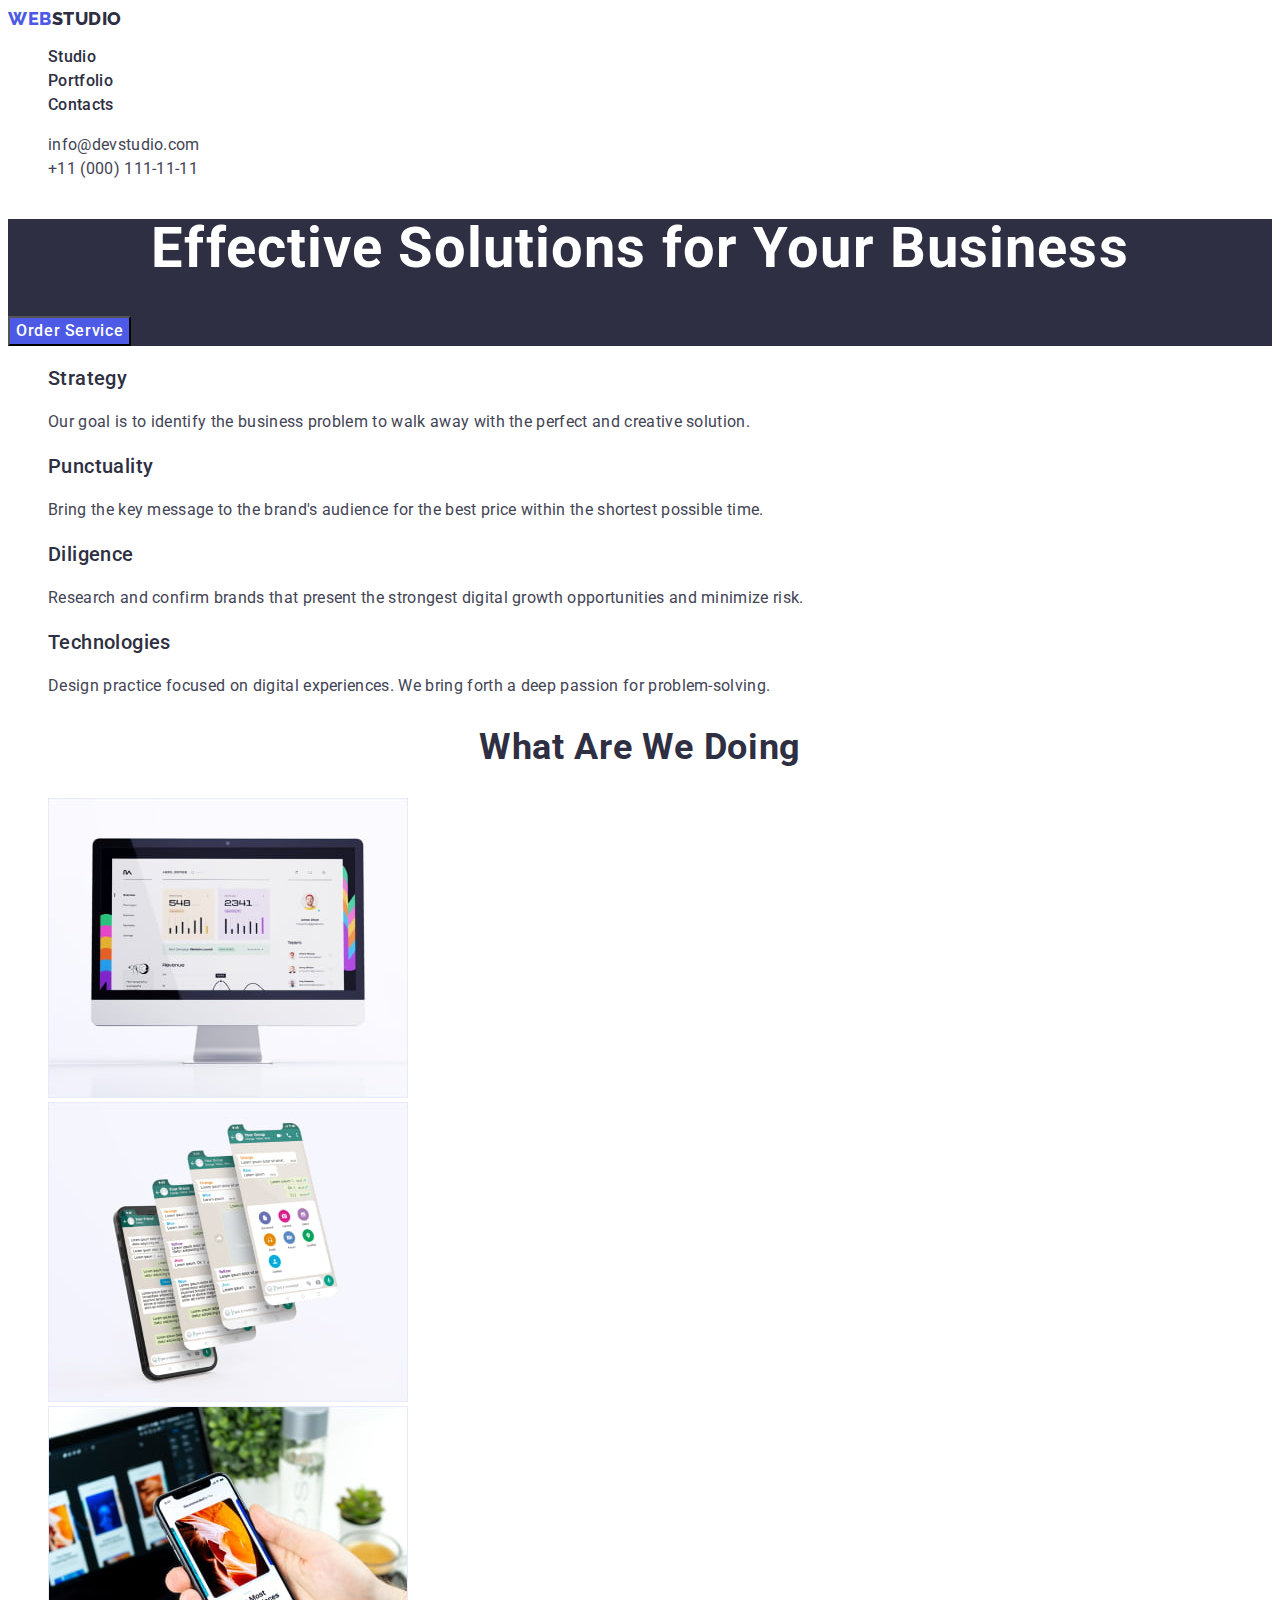
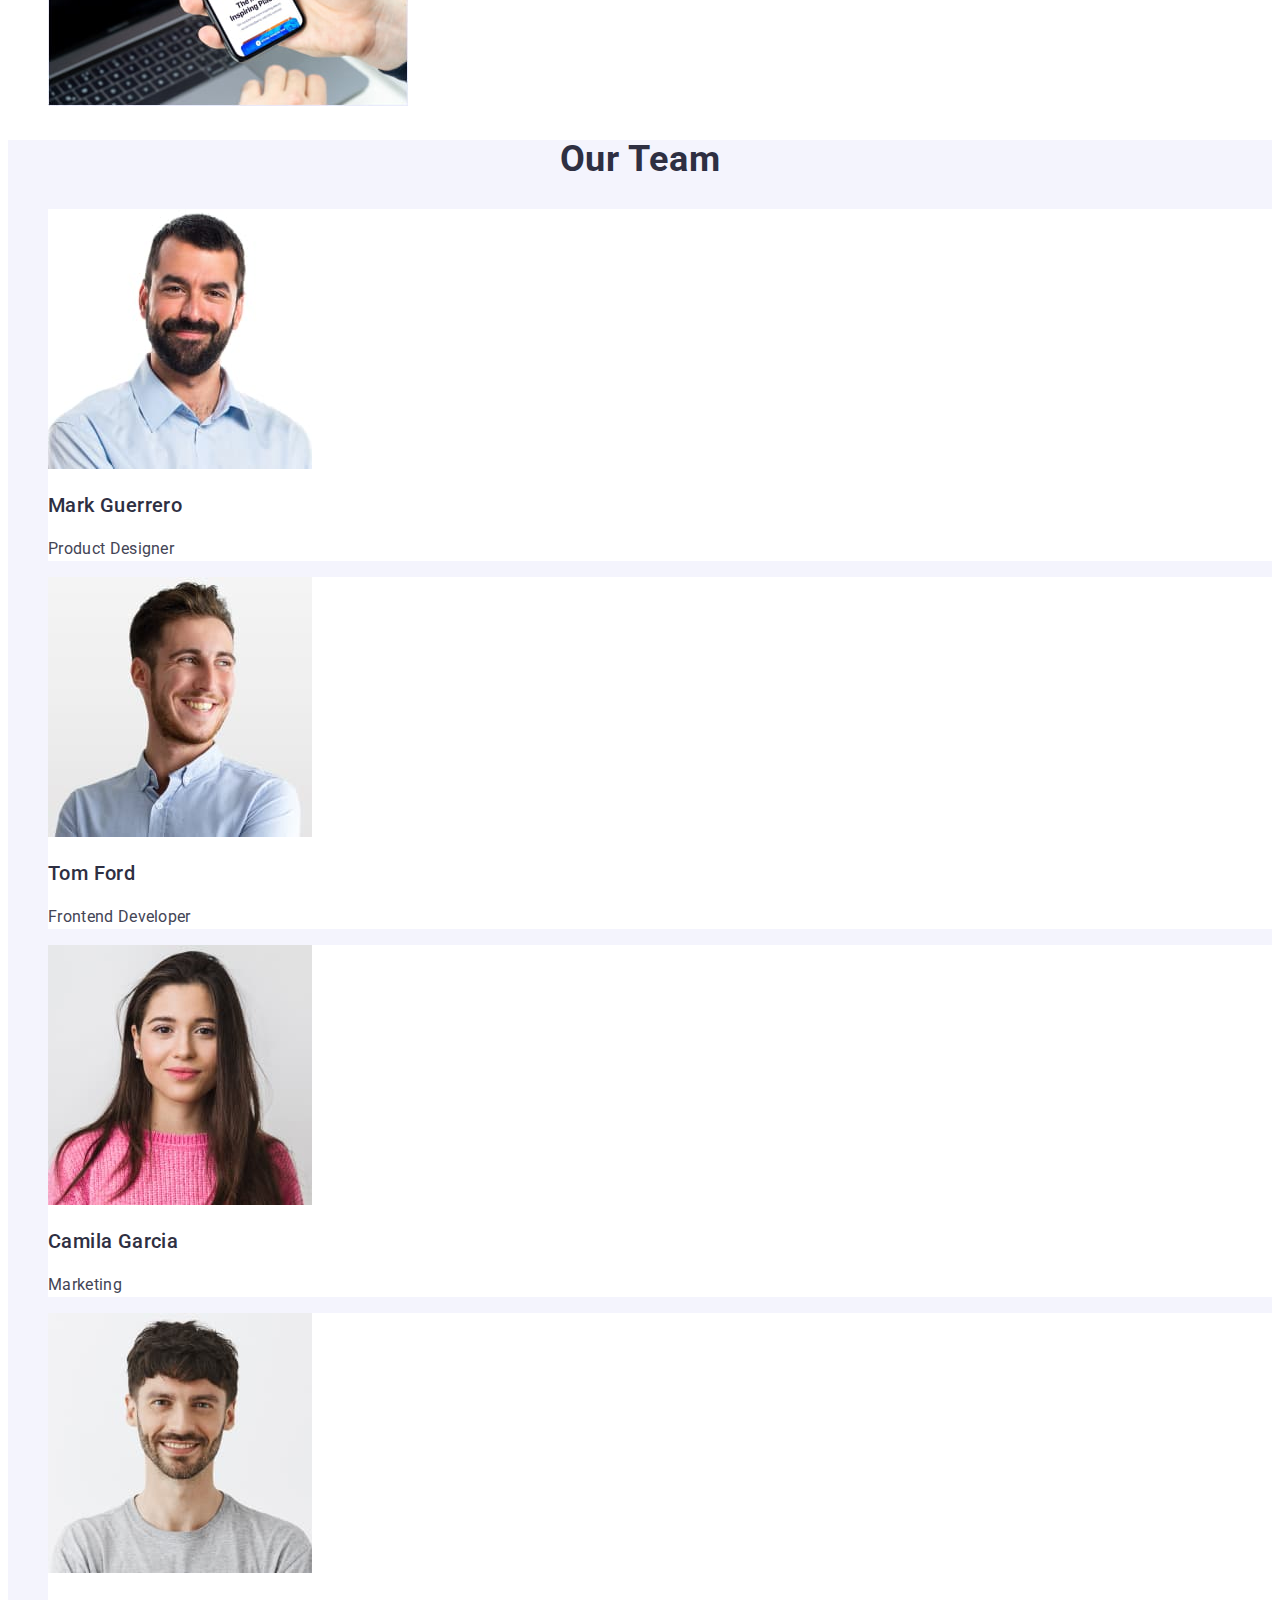
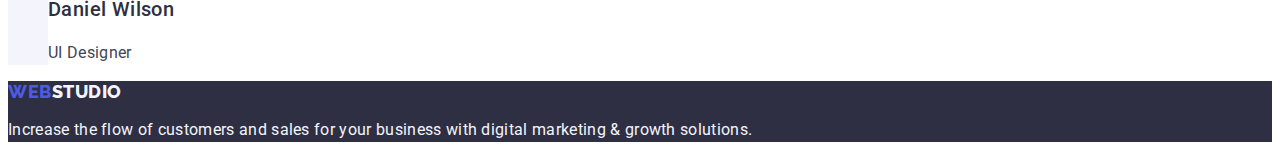
<file: index.html>
<!DOCTYPE html>
<html lang="en">
  <head>
    <meta charset="UTF-8" />
    <meta name="viewport" content="width=device-width, initial-scale=1.0" />
    <link rel="preconnect" href="https://fonts.googleapis.com" />
    <link rel="preconnect" href="https://fonts.gstatic.com" crossorigin />
    <link
      href="https://fonts.googleapis.com/css2?family=Raleway:wght@800&family=Roboto:wght@400;500;700&display=swap"
      rel="stylesheet"
    />
    <link rel="stylesheet" href="./css/styles.css" />
    <title>WebStudio</title>
  </head>
  <body>
    <header>
      <nav>
        <a class="logo link" href="./index.html"
          >Web<span class="logo-accent">Studio</span></a
        >
        <ul class="list">
          <li>
            <a class="link-nav link" href="./index.html">Studio</a>
          </li>
          <li>
            <a class="link-nav link" href="./portfolio.html">Portfolio</a>
          </li>
          <li>
            <a class="link-nav link" href="">Contacts</a>
          </li>
        </ul>
      </nav>
      <address class="contact">
        <ul class="list">
          <li>
            <a class="contacts link" href="mailto:info@devstudio.com"
              >info@devstudio.com</a
            >
          </li>
          <li>
            <a class="contacts link" href="tel:+110001111111"
              >+11 (000) 111-11-11</a
            >
          </li>
        </ul>
      </address>
    </header>
    <main>
      <section class="hero">
        <h1 class="hero-title">Effective Solutions for Your Business</h1>
        <button type="button" class="btn">Order Service</button>
      </section>
      <section>
        <h2 hidden>Features</h2>
        <ul class="list">
          <li>
            <h3 class="features-title">Strategy</h3>
            <p class="features-text">
              Our goal is to identify the business problem to walk away with the
              perfect and creative solution.
            </p>
          </li>
          <li>
            <h3 class="features-title">Punctuality</h3>
            <p class="features-text">
              Bring the key message to the brand's audience for the best price
              within the shortest possible time.
            </p>
          </li>
          <li>
            <h3 class="features-title">Diligence</h3>
            <p class="features-text">
              Research and confirm brands that present the strongest digital
              growth opportunities and minimize risk.
            </p>
          </li>
          <li>
            <h3 class="features-title">Technologies</h3>
            <p class="features-text">
              Design practice focused on digital experiences. We bring forth a
              deep passion for problem-solving.
            </p>
          </li>
        </ul>
      </section>
      <section>
        <h2 class="about-title">What are we doing</h2>
        <ul class="list">
          <li>
            <img
              src="./images/doings/img-1.jpg"
              alt="monitor"
              height="300"
              width="360"
            />
          </li>
          <li>
            <img
              src="./images/doings/img-2.jpg"
              alt="mobile phone and screens"
              height="300"
              width="360"
            />
          </li>
          <li>
            <img
              src="./images/doings/img-3.jpg"
              alt="mobile phone and laptop"
              height="300"
              width="360"
            />
          </li>
        </ul>
      </section>
      <section class="cards">
        <h2 class="team-title">Our Team</h2>
        <ul class="list">
          <li class="card">
            <img
              src="./images/team/team-card-1.jpg"
              alt="photo person 1"
              height="260"
              width="264"
            />
            <h3 class="card-title">Mark Guerrero</h3>
            <p class="card-text team">Product Designer</p>
          </li>
          <li class="card">
            <img
              src="./images/team/team-card-2.jpg"
              alt="photo person 2"
              height="260"
              width="264"
            />
            <h3 class="card-title">Tom Ford</h3>
            <p class="card-text team">Frontend Developer</p>
          </li>
          <li class="card">
            <img
              src="./images/team/team-card-3.jpg"
              alt="photo person 3"
              height="260"
              width="264"
            />
            <h3 class="card-title">Camila Garcia</h3>
            <p class="card-text team">Marketing</p>
          </li>
          <li class="card">
            <img
              src="./images/team/team-card-4.jpg"
              alt="photo person 4"
              height="260"
              width="264"
            />
            <h3 class="card-title">Daniel Wilson</h3>
            <p class="card-text team">UI Designer</p>
          </li>
        </ul>
      </section>
    </main>
    <footer class="foo">
      <a class="logo link" href="./index.html"
        >Web<span class="accent">Studio</span></a
      >
      <p class="foo-text">
        Increase the flow of customers and sales for your business with digital
        marketing & growth solutions.
      </p>
    </footer>
  </body>
</html>
</file>
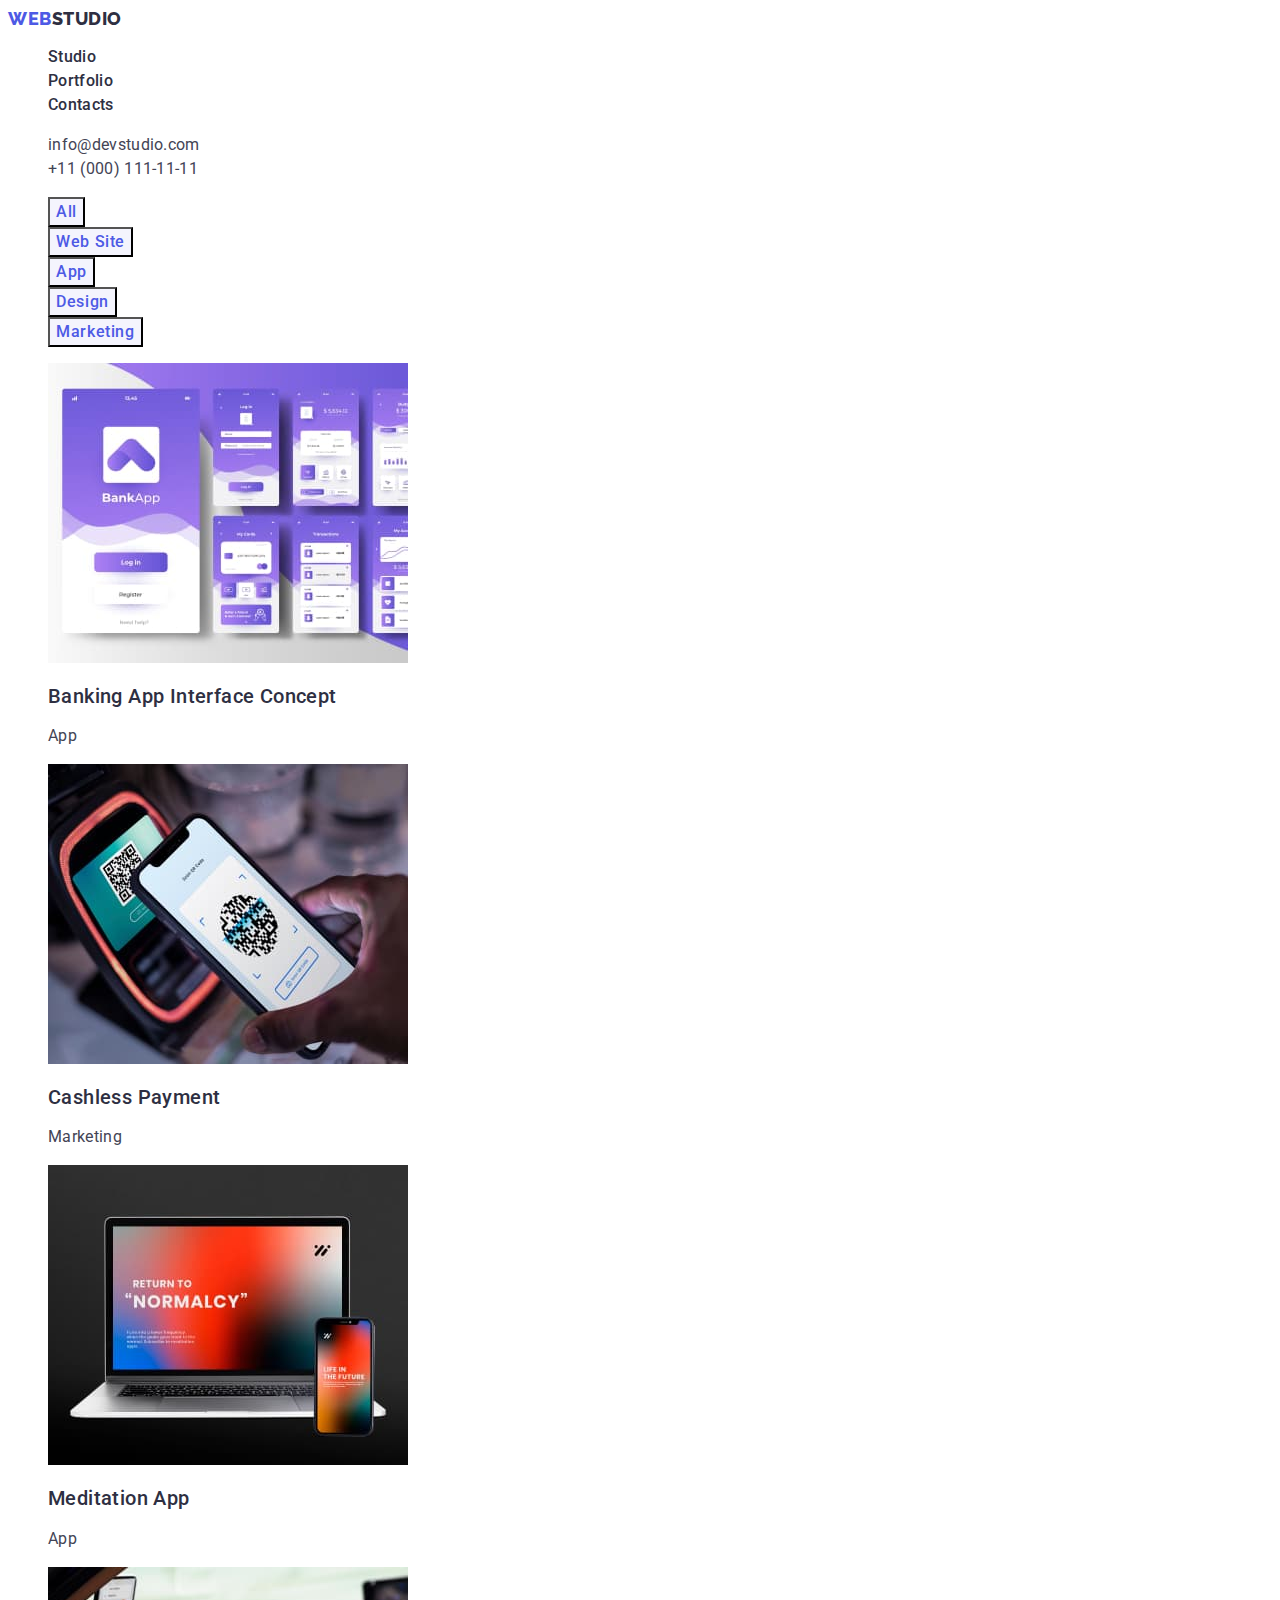
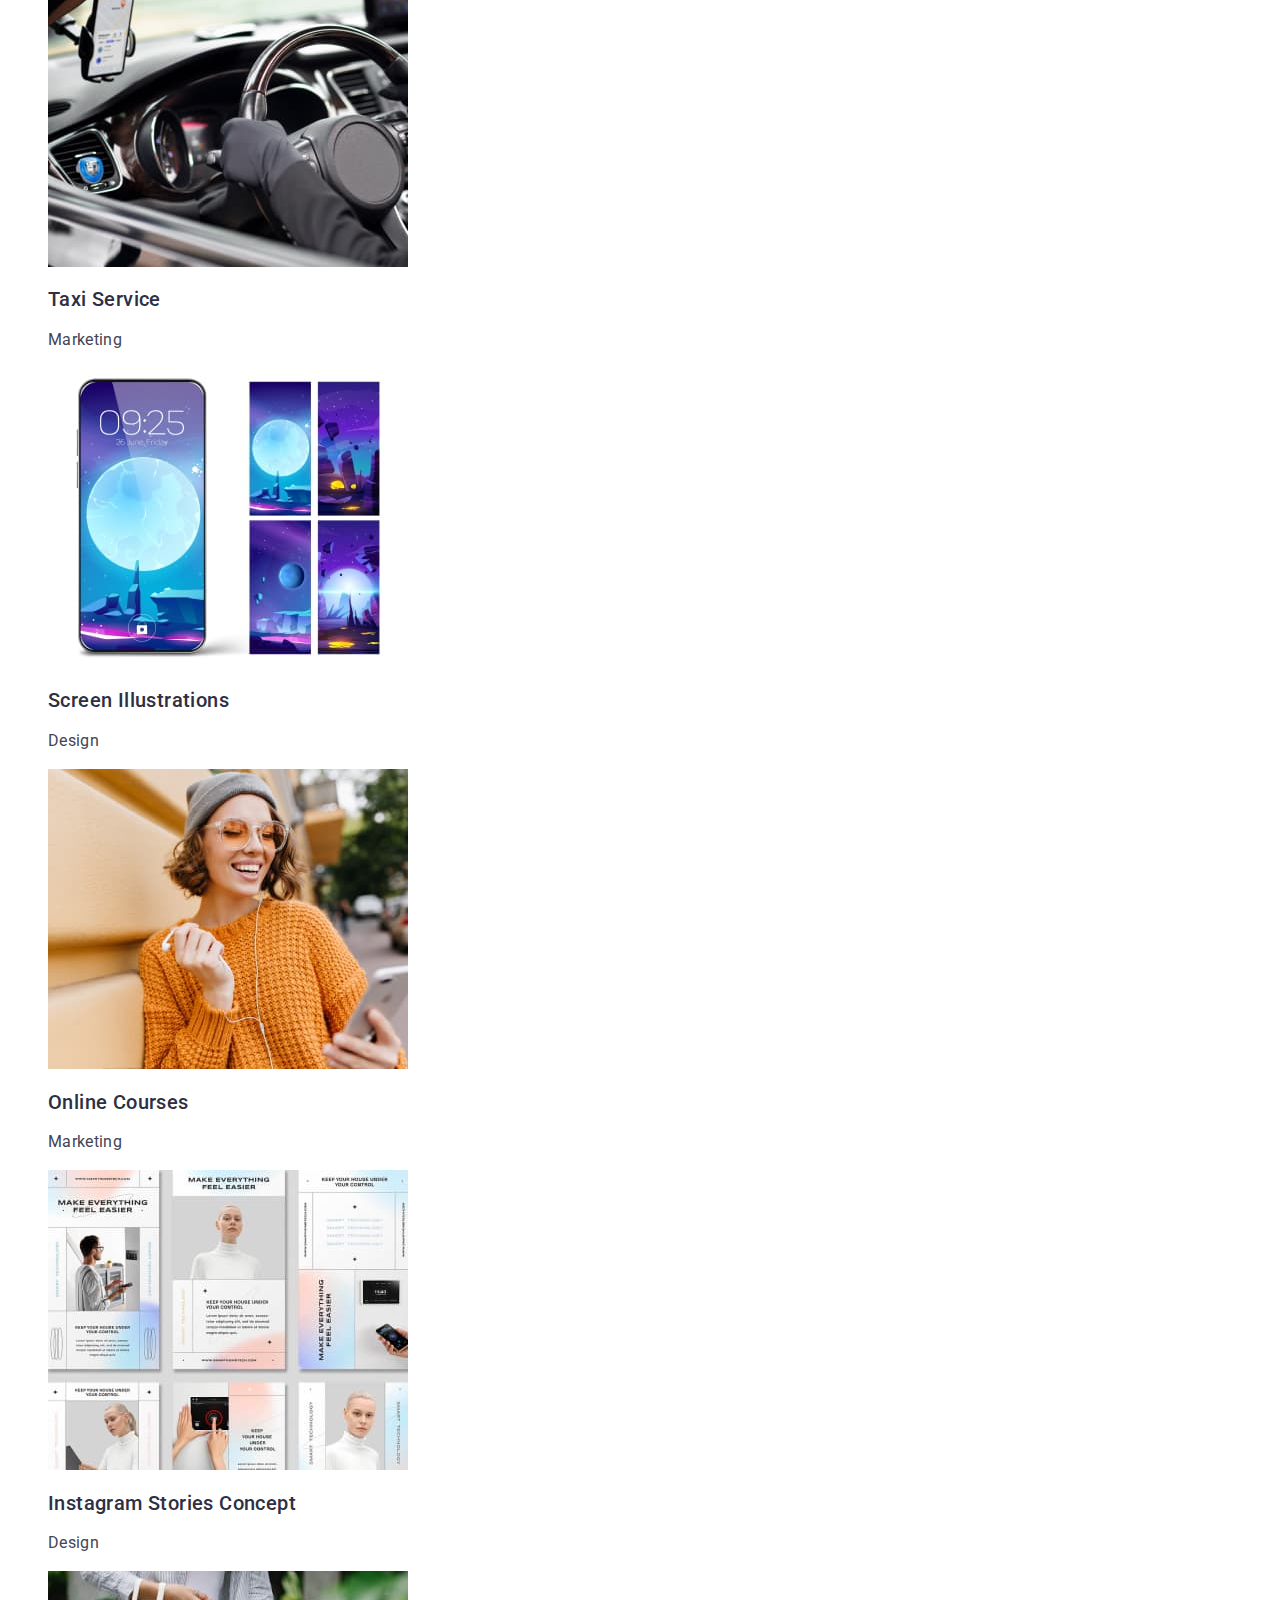
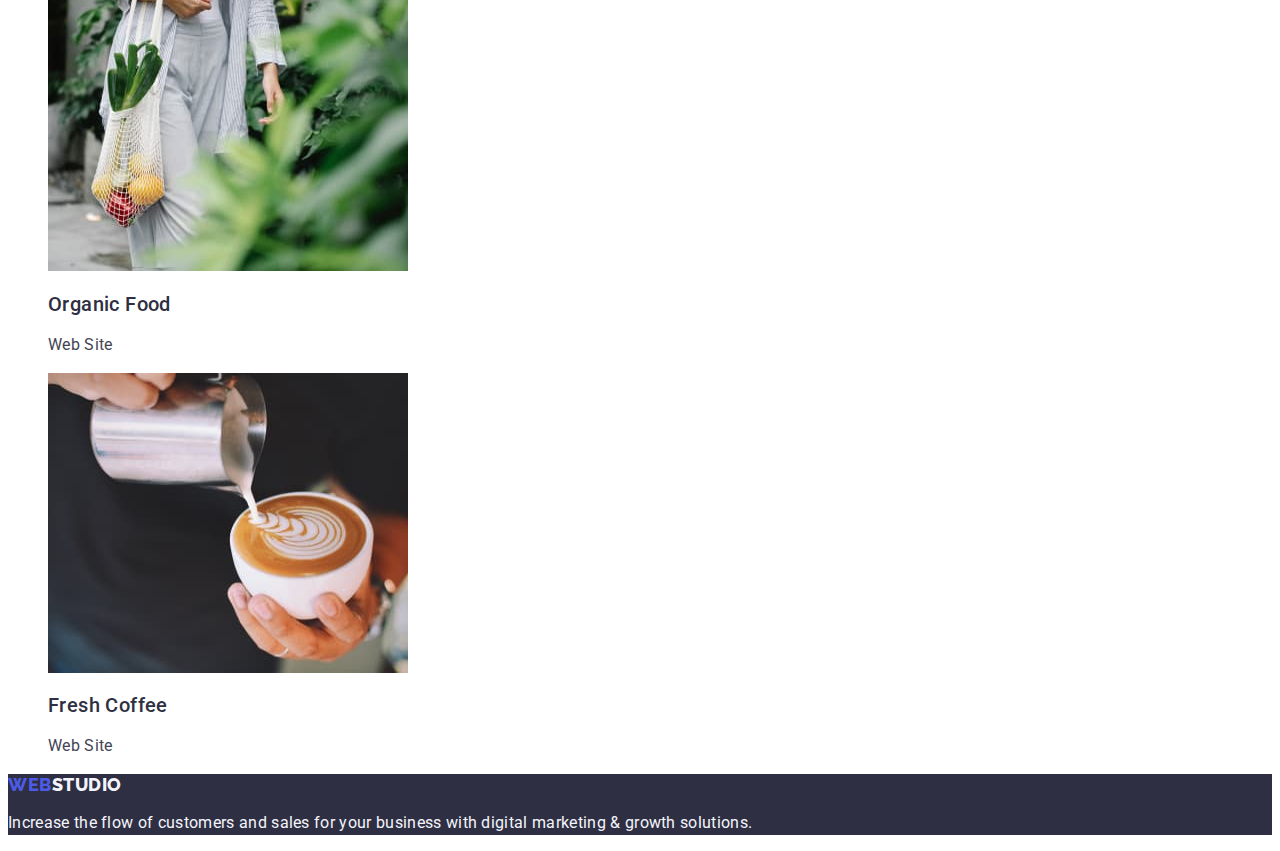
<file: portfolio.html>
<!DOCTYPE html>
<html lang="en">
  <head>
    <meta charset="UTF-8" />
    <meta name="viewport" content="width=device-width, initial-scale=1.0" />
    <link rel="preconnect" href="https://fonts.googleapis.com" />
    <link rel="preconnect" href="https://fonts.gstatic.com" crossorigin />
    <link
      href="https://fonts.googleapis.com/css2?family=Raleway:wght@800&family=Roboto:wght@400;500;700&display=swap"
      rel="stylesheet"
    />
    <link rel="stylesheet" href="./css/styles.css" />
    <title>Portfolio</title>
  </head>
  <body>
    <header>
      <nav>
        <a class="logo link" href="./index.html"
          >Web<span class="logo-accent">Studio</span></a
        >
        <ul class="list">
          <li>
            <a class="link-nav link" href="./index.html">Studio</a>
          </li>
          <li>
            <a class="link-nav link" href="./portfolio.html">Portfolio</a>
          </li>
          <li>
            <a class="link-nav link" href="">Contacts</a>
          </li>
        </ul>
      </nav>
      <address class="contact">
        <ul class="list">
          <li>
            <a class="contacts link" href="mailto:info@devstudio.com"
              >info@devstudio.com</a
            >
          </li>
          <li>
            <a class="contacts link" href="tel:+110001111111"
              >+11 (000) 111-11-11</a
            >
          </li>
        </ul>
      </address>
    </header>
    <main>
      <section>
        <h1 hidden>Portfolio</h1>
        <ul class="list">
          <li>
            <button type="button" class="btn-secondary">All</button>
          </li>
          <li>
            <button type="button" class="btn-secondary">Web Site</button>
          </li>
          <li>
            <button type="button" class="btn-secondary">App</button>
          </li>
          <li>
            <button type="button" class="btn-secondary">Design</button>
          </li>
          <li>
            <button type="button" class="btn-secondary">Marketing</button>
          </li>
        </ul>
        <ul class="list">
          <li>
            <a class="link" href="">
              <img
                src="./images/portfolio/img-1.jpg"
                alt="banking app slides"
                width="360"
                height="300"
              />
              <h2 class="card-title">Banking App Interface Concept</h2>
              <p class="card-text team">App</p>
            </a>
          </li>
          <li>
            <a class="link" href="">
              <img
                src="./images/portfolio/img-2.jpg"
                alt="cashless payment"
                width="360"
                height="300"
              />
              <h2 class="card-title">Cashless Payment</h2>
              <p class="card-text team">Marketing</p>
            </a>
          </li>
          <li>
            <a class="link" href="">
              <img
                src="./images/portfolio/img-3.jpg"
                alt="screen meditation app"
                width="360"
                height="300"
              />
              <h2 class="card-title">Meditation App</h2>
              <p class="card-text team">App</p>
            </a>
          </li>
          <li>
            <a class="link" href="">
              <img
                src="./images/portfolio/img-4.jpg"
                alt="taxi service"
                width="360"
                height="300"
              />
              <h2 class="card-title">Taxi Service</h2>
              <p class="card-text team">Marketing</p>
            </a>
          </li>
          <li>
            <a class="link" href="">
              <img
                src="./images/portfolio/img-5.jpg"
                alt="screen illustrations"
                width="360"
                height="300"
              />
              <h2 class="card-title">Screen Illustrations</h2>
              <p class="card-text team">Design</p>
            </a>
          </li>
          <li>
            <a class="link" href="">
              <img
                src="./images/portfolio/img-6.jpg"
                alt="a girl with mobile phone"
                width="360"
                height="300"
              />
              <h2 class="card-title">Online Courses</h2>
              <p class="card-text team">Marketing</p>
            </a>
          </li>
          <li>
            <a class="link" href="">
              <img
                src="./images/portfolio/img-7.jpg"
                alt="different slides"
                width="360"
                height="300"
              />
              <h2 class="card-title">Instagram Stories Concept</h2>
              <p class="card-text team">Design</p>
            </a>
          </li>
          <li>
            <a class="link" href="">
              <img
                src="./images/portfolio/img-8.jpg"
                alt="shopping food"
                width="360"
                height="300"
              />
              <h2 class="card-title">Organic Food</h2>
              <p class="card-text team">Web Site</p>
            </a>
          </li>
          <li>
            <a class="link" href="">
              <img
                src="./images/portfolio/img-9.jpg"
                alt="preparing coffee"
                width="360"
                height="300"
              />
              <h2 class="card-title">Fresh Coffee</h2>
              <p class="card-text team">Web Site</p>
            </a>
          </li>
        </ul>
      </section>
    </main>
    <footer class="foo">
      <a class="logo link" href="./index.html"
        >Web<span class="accent">Studio</span></a
      >
      <p class="foo-text">
        Increase the flow of customers and sales for your business with digital
        marketing & growth solutions.
      </p>
    </footer>
  </body>
</html>
</file>
<file: css/styles.css>
:root {
  /* Colors */
  --active-states-color: #4d5ae5;
  --pressed-state-color: #404bbf;
  --dark-color: #2e2f42;
  --success-color: #31d0aa;
  --text-color: #434455;
  --subtle-text-color: #8e8f99;
  --subtle-background-color: #e7e9fc;
  --light-background-color: #f4f4fd;
  --modal-color: #2e2f42;
  --hero-background-color: #2e2f42;
  --white-background-color: #ffffff;
  --modal-background-color: #fcfcfc;
}

body {
  font-family: "Roboto", sans-serif;
  color: var(--text-color);
  background-color: var(--white-background-color);
}

a {
  text-decoration: none;
  color: var(--text-color);
}

.logo-accent {
  color: var(--hero-background-color);
}

address {
  font-style: normal;
}

address a:hover,
address a:focus {
  color: var(--active-states-color);
}

header nav .logo {
  text-transform: uppercase;
  color: var(--active-states-color);
  font-family: Raleway, sans-serif;
  font-size: 18px;
  font-weight: 800;
  line-height: 1.17;
  letter-spacing: 0.03em;
}

.list {
  list-style: none;
}

.link {
  text-decoration: none;
}

.link-nav {
  color: var(--dark-color);
  font-weight: 500;
  line-height: 1.5;
  letter-spacing: 0.02em;
}

.link-nav:hover,
.link-nav:focus {
  color: var(--pressed-state-color);
}

.contacts {
  line-height: 1.5;
  letter-spacing: 0.02em;
}

.contacts:hover,
.contacts:focus {
  color: var(--pressed-state-color);
}

.hero {
  background-color: var(--dark-color);
}

.hero-title {
  font-size: 56px;
  line-height: 1.07;
  text-align: center;
  letter-spacing: 0.02em;
  color: var(--white-background-color);
}

.btn {
  cursor: pointer;
  background-color: var(--active-states-color);
  font-family: "Roboto", sans-serif;
  font-weight: 500;
  font-size: 16px;
  letter-spacing: 0.04em;
  line-height: 1.5;
  color: var(--white-background-color);
}

.btn:hover,
.btn:focus {
  background-color: var(--pressed-state-color);
  color: var(--white-background-color);
}

.btn-secondary {
  font-family: "Roboto", sans-serif;
  font-weight: 500;
  font-size: 16px;
  line-height: 1.5;
  letter-spacing: 0.04em;
  color: var(--active-states-color);
  background-color: var(--light-background-color);
  cursor: pointer;
}
.btn-secondary:hover,
.btn-secondary:focus {
  background-color: var(--pressed-state-color);
  color: var(--white-background-color);
}

.features-title {
  font-weight: 500;
  font-size: 20px;
  line-height: 1.2;
  letter-spacing: 0.02em;
  color: var(--dark-color);
}

.features-text {
  line-height: 1.5;
  letter-spacing: 0.02em;
}

.about-title {
  font-size: 36px;
  line-height: 1.11;
  text-align: center;
  letter-spacing: 0.02em;
  text-transform: capitalize;
  color: var(--dark-color);
}

.cards {
  background-color: var(--light-background-color);
}

.team-title {
  font-size: 36px;
  line-height: 1.11;
  text-align: center;
  letter-spacing: 0.02em;
  text-transform: capitalize;
  color: var(--dark-color);
}

.card {
  background-color: var(--white-background-color);
}

.card-title {
  color: var(--dark-color);
  font-size: 20px;
  font-weight: 500;
  letter-spacing: 0.4px;
  line-height: 1.2;
}

.card-text {
  line-height: 1.2;
  letter-spacing: 0.02em;
}

.team {
  line-height: 1.5;
}

.foo {
  background-color: var(--dark-color);
}

footer a {
  font-family: "Raleway", sans-serif;
  font-weight: 800;
  font-size: 18px;
  line-height: 1.17;
  letter-spacing: 0.03em;
  color: var(--active-states-color);
  text-transform: uppercase;
}

.accent {
  color: var(--light-background-color);
}

.foo-text {
  line-height: 1.5;
  letter-spacing: 0.02em;
  color: var(--light-background-color);
}
</file>
